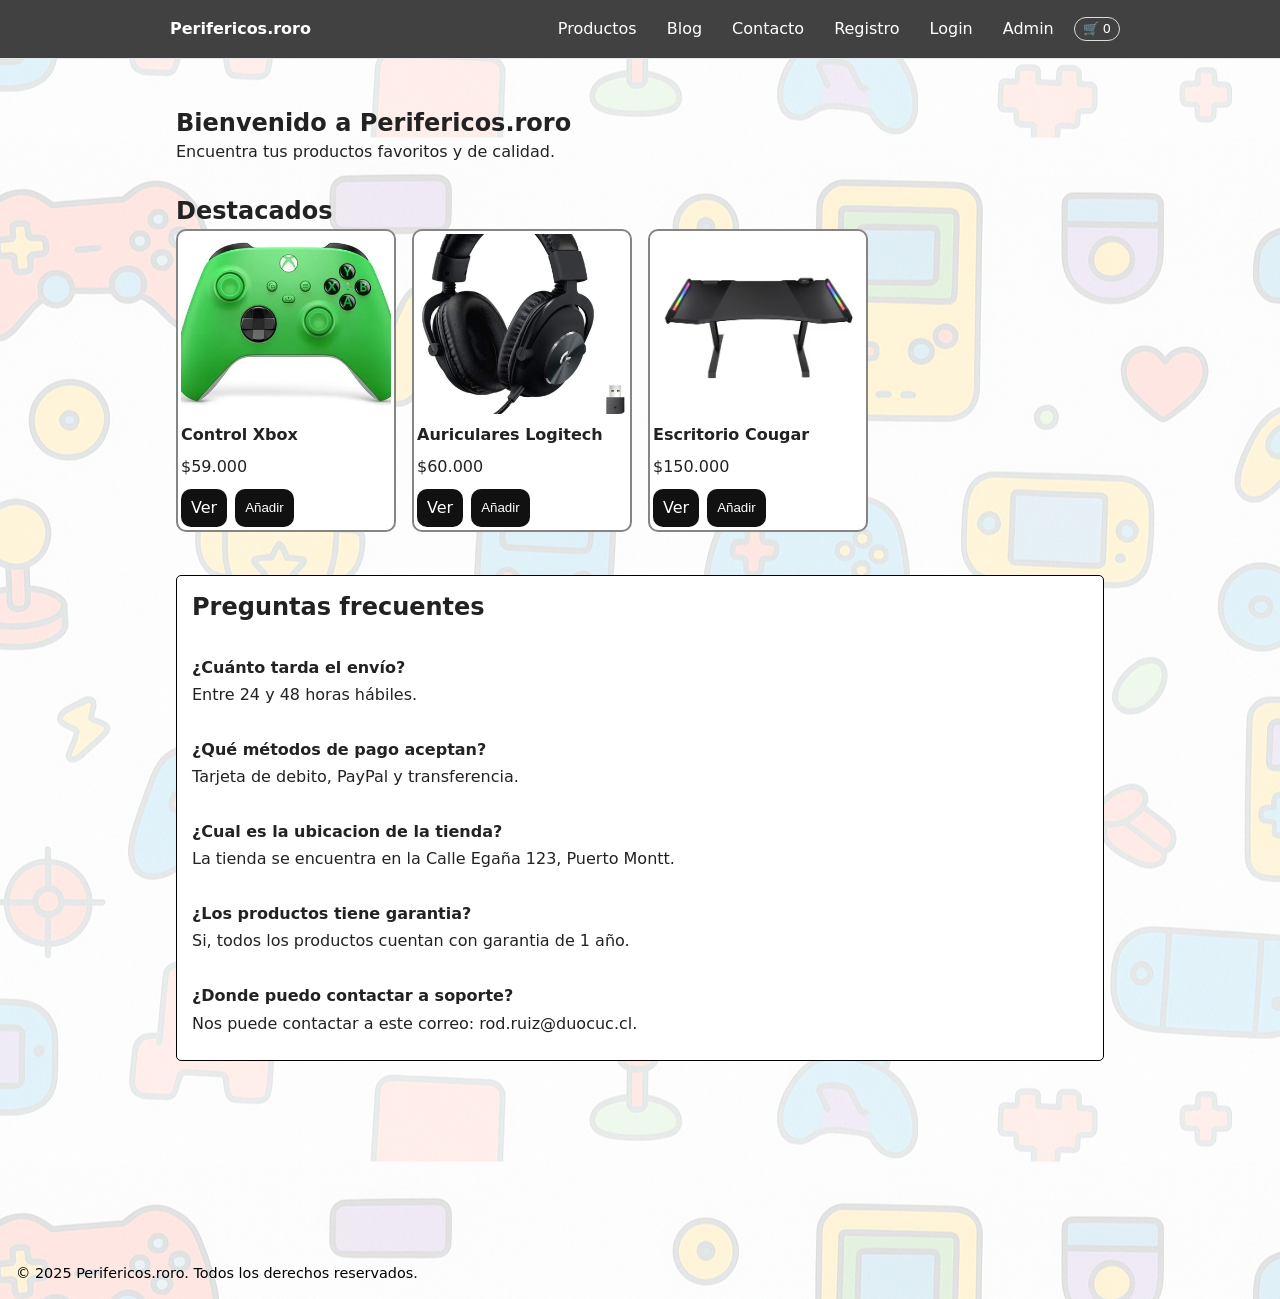
<file: index.html>
<!DOCTYPE html>
<html lang="es">
<head>
  <meta charset="utf-8"/>
  <meta name="viewport" content="width=device-width, initial-scale=1"/>
  <title>Inicio</title>
  <link href="styles.css" rel="stylesheet"/>
  <script defer src="app.js"></script>
</head>
<body>

  <!-- Header -->
  <header class="header">
    <div class="container nav">
      <a href="index.html"><strong>Perifericos.roro</strong></a>
      <nav style="display:flex; gap:10px; align-items:center">
        <a href="productos.html">Productos</a>
        <a href="blog.html">Blog</a>
        <a href="contacto.html">Contacto</a>
        <a href="registro.html">Registro</a>
        <a href="login.html">Login</a>
        <a href="admin.html">Admin</a>
        <span class="badge">🛒 <span id="cart-badge">0</span></span>
      </nav>
    </div>
  </header>

  <!-- Contenido principal -->
  <main class="container">

    <!-- Sección Hero -->
    <section class="hero">
      <h1>Bienvenido a Perifericos.roro</h1>
      <p>Encuentra tus productos favoritos y de calidad.</p>
    </section>

    <!-- Productos Destacados -->
    <h2>Destacados</h2>
    <div class="grid" id="lista-home"></div>

    <br>

  <section class="faq">
  <h2>Preguntas frecuentes</h2>
  <br>
    <summary>¿Cuánto tarda el envío?</summary>
    <p>Entre 24 y 48 horas hábiles.</p>
    <br>
    <summary>¿Qué métodos de pago aceptan?</summary>
    <p>Tarjeta de debito, PayPal y transferencia.</p>
    <br>
    <summary>¿Cual es la ubicacion de la tienda?</summary>
    <p>La tienda se encuentra en la Calle Egaña 123, Puerto Montt.</p>
    <br>
    <summary>¿Los productos tiene garantia?</summary>
    <p>Si, todos los productos cuentan con garantia de 1 año.</p>
    <br>
    <summary>¿Donde puedo contactar a soporte?</summary>
    <p>Nos puede contactar a este correo: rod.ruiz@duocuc.cl.</p>
  </section>

  </main>

  <!-- Footer -->
  <footer class="container footer">
    © 2025 Perifericos.roro. Todos los derechos reservados.
  </footer>

</body>
</html>
</file>
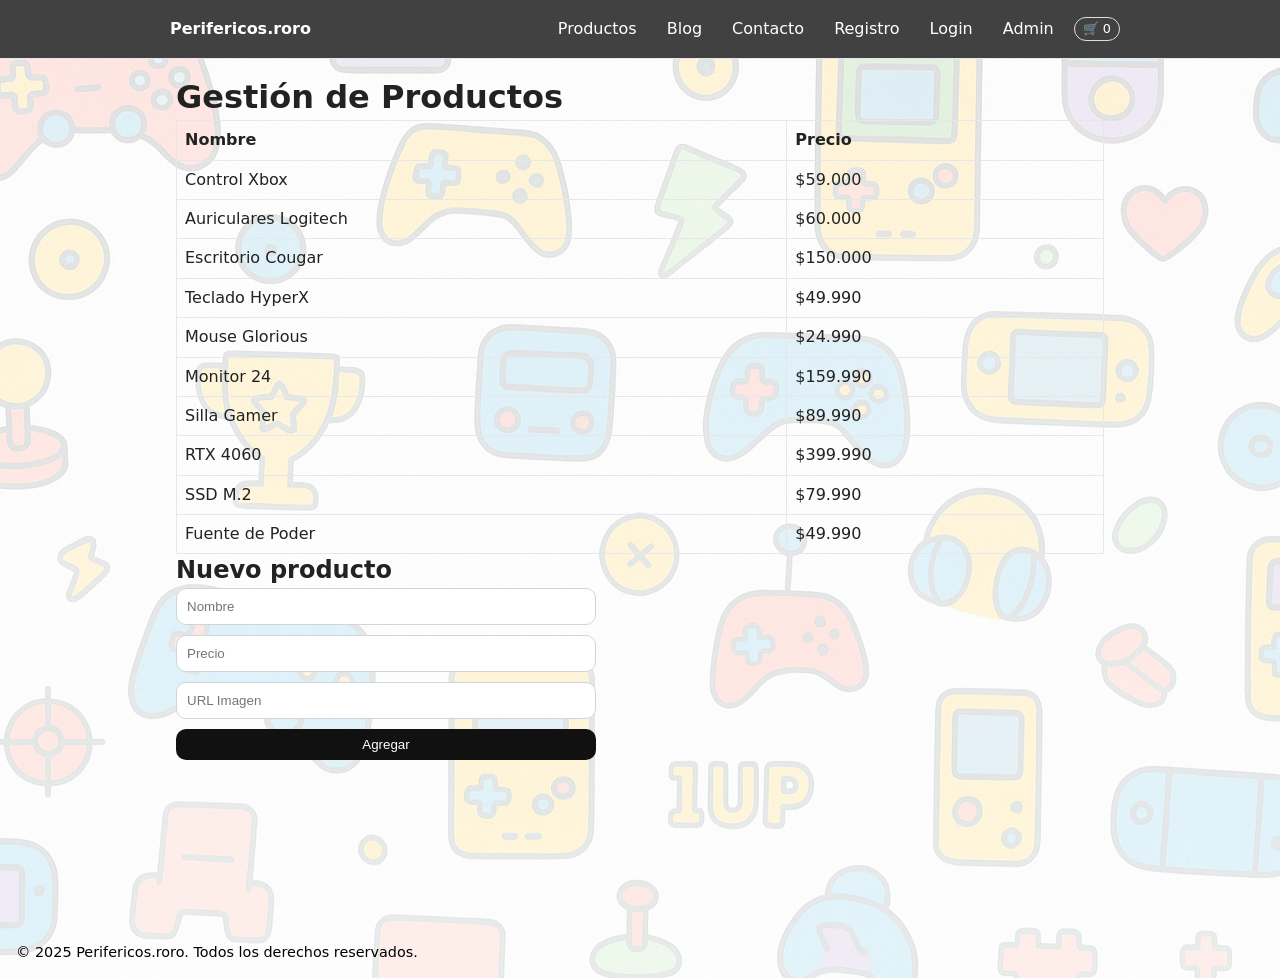
<file: admin-productos.html>
<!DOCTYPE html>
<html lang="es">
<head>
  <meta charset="utf-8"/>
  <meta name="viewport" content="width=device-width, initial-scale=1"/>
  <title>Productos Admin</title>
  <link href="styles.css" rel="stylesheet"/>
  <script defer src="app.js"></script>
</head>
<body>

  <!-- Header -->
  <header class="header">
    <div class="container nav">
      <a href="index.html"><strong>Perifericos.roro</strong></a>
      <nav style="display:flex; gap:10px; align-items:center">
        <a href="productos.html">Productos</a>
        <a href="blog.html">Blog</a>
        <a href="contacto.html">Contacto</a>
        <a href="registro.html">Registro</a>
        <a href="login.html">Login</a>
        <a href="admin.html">Admin</a>
        <span class="badge">🛒 <span id="cart-badge">0</span></span>
      </nav>
    </div>
  </header>

  <!-- Main -->
  <main class="container">
    <h1>Gestión de Productos</h1>

    <table class="table">
      <thead>
        <tr>
          <th>Nombre</th>
          <th>Precio</th>
        </tr>
      </thead>
      <tbody id="lista-productos">
      </tbody>
    </table>

    <h2>Nuevo producto</h2>
    <form class="form" id="form-productos">
      <input class="input" name="nombre" placeholder="Nombre"/>
      <input class="input" name="precio" placeholder="Precio" type="number"/>
      <input class="input" name="img" placeholder="URL Imagen"/>
      <button class="btn">Agregar</button>
    </form>
  </main>

  <!-- Footer -->
  <footer class="container footer">
    © 2025 Perifericos.roro. Todos los derechos reservados.
  </footer>

</body>
</html>
</file>
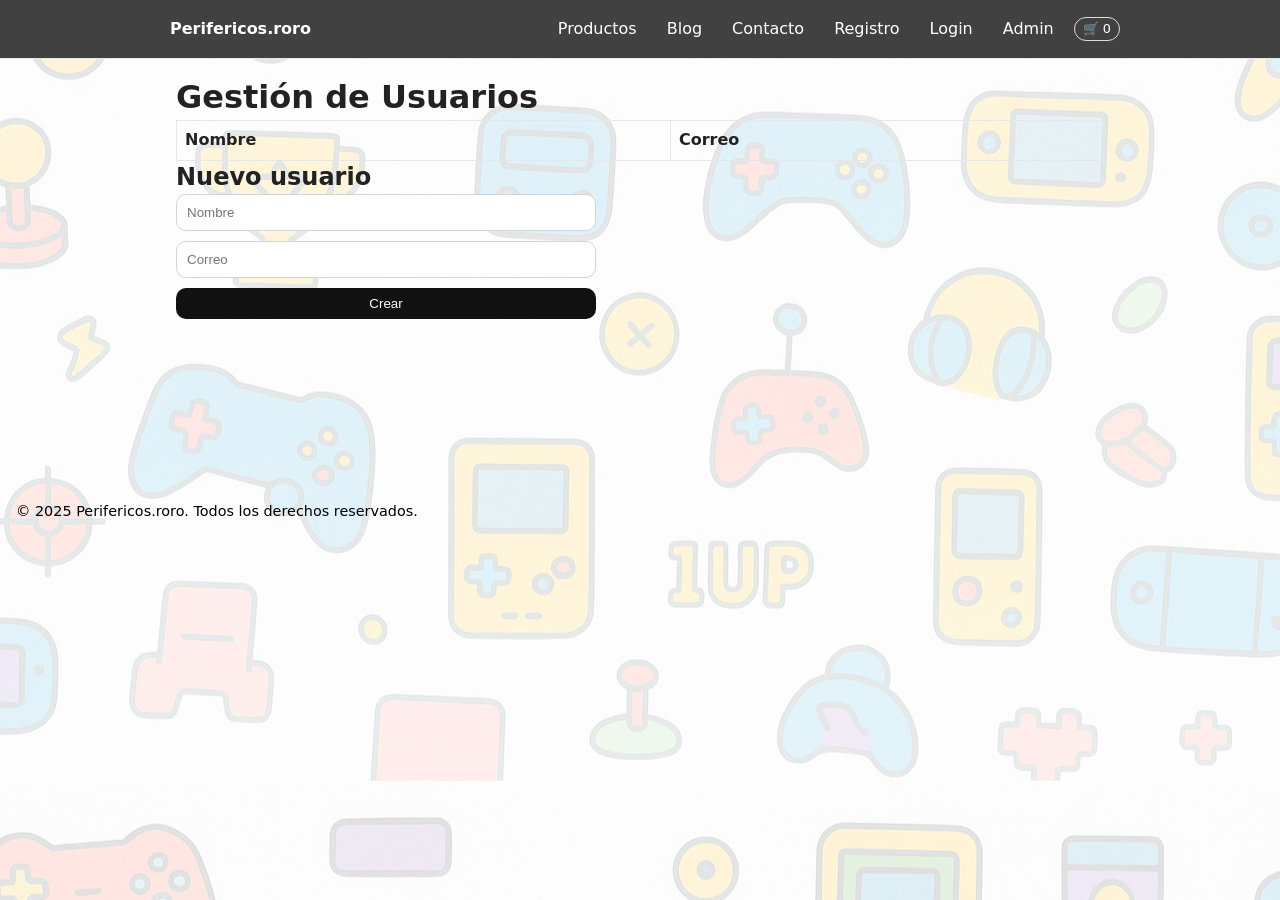
<file: admin-usuarios.html>
<!DOCTYPE html>
<html lang="es">
<head>
  <meta charset="utf-8"/>
  <meta name="viewport" content="width=device-width, initial-scale=1"/>
  <title>Usuarios</title>
  <link href="styles.css" rel="stylesheet"/>
  <script defer src="app.js"></script>
</head>
<body>

  <!-- Header -->
  <header class="header">
    <div class="container nav">
      <a href="index.html"><strong>Perifericos.roro</strong></a>
      <nav style="display:flex; gap:10px; align-items:center">
        <a href="productos.html">Productos</a>
        <a href="blog.html">Blog</a>
        <a href="contacto.html">Contacto</a>
        <a href="registro.html">Registro</a>
        <a href="login.html">Login</a>
        <a href="admin.html">Admin</a>
        <span class="badge">🛒 <span id="cart-badge">0</span></span>
      </nav>
    </div>
  </header>

  <!-- Main -->
  <main class="container">
    <h1>Gestión de Usuarios</h1>

    <table class="table">
      <thead>
        <tr>
          <th>Nombre</th>
          <th>Correo</th>
        </tr>
      </thead>
      <tbody id="lista-usuarios">
      </tbody>
    </table>

    <h2>Nuevo usuario</h2>
    <form class="form" id="form-usuarios">
      <input class="input" name="nombre" placeholder="Nombre"/>
      <input class="input" name="email" placeholder="Correo"/>
      <button class="btn">Crear</button>
    </form>
  </main>

  <!-- Footer -->
  <footer class="container footer">
    © 2025 Perifericos.roro. Todos los derechos reservados.
  </footer>

</body>
</html>
</file>
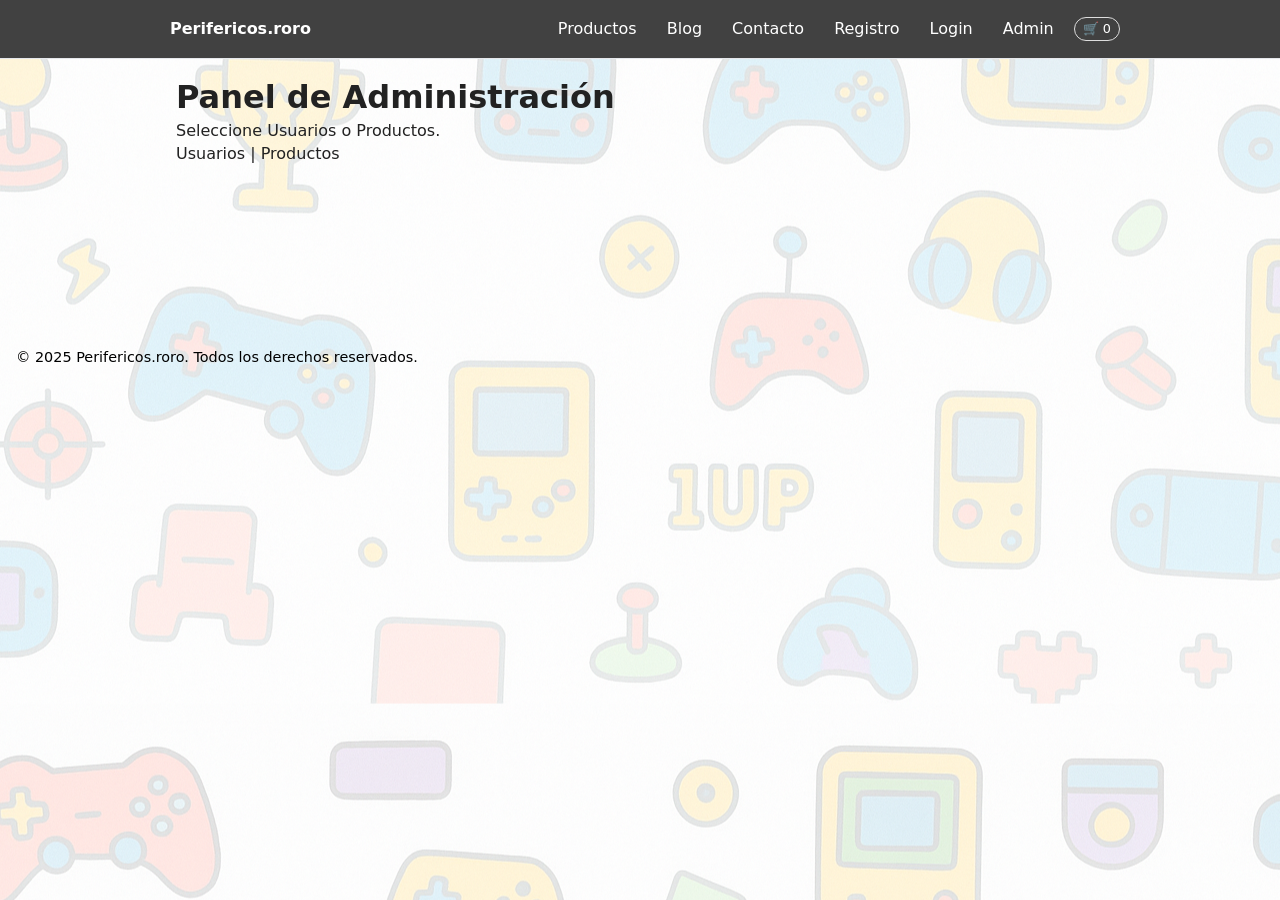
<file: admin.html>
<!DOCTYPE html>
<html lang="es">
<head>
  <meta charset="utf-8"/>
  <meta name="viewport" content="width=device-width, initial-scale=1"/>
  <title>Admin</title>
  <link href="styles.css" rel="stylesheet"/>
  <script defer src="app.js"></script>
</head>
<body>

  <!-- Header -->
  <header class="header">
    <div class="container nav">
      <a href="index.html"><strong>Perifericos.roro</strong></a>
      <nav style="display:flex; gap:10px; align-items:center">
        <a href="productos.html">Productos</a>
        <a href="blog.html">Blog</a>
        <a href="contacto.html">Contacto</a>
        <a href="registro.html">Registro</a>
        <a href="login.html">Login</a>
        <a href="admin.html">Admin</a>
        <span class="badge">🛒 <span id="cart-badge">0</span></span>
      </nav>
    </div>
  </header>

  <!-- Main -->
  <main class="container">
    <h1>Panel de Administración</h1>
    <p>Seleccione Usuarios o Productos.</p>
    <p>
      <a href="admin-usuarios.html">Usuarios</a> | 
      <a href="admin-productos.html">Productos</a>
    </p>
  </main>

  <!-- Footer -->
  <footer class="container footer">
    © 2025 Perifericos.roro. Todos los derechos reservados.
  </footer>

</body>
</html>
</file>
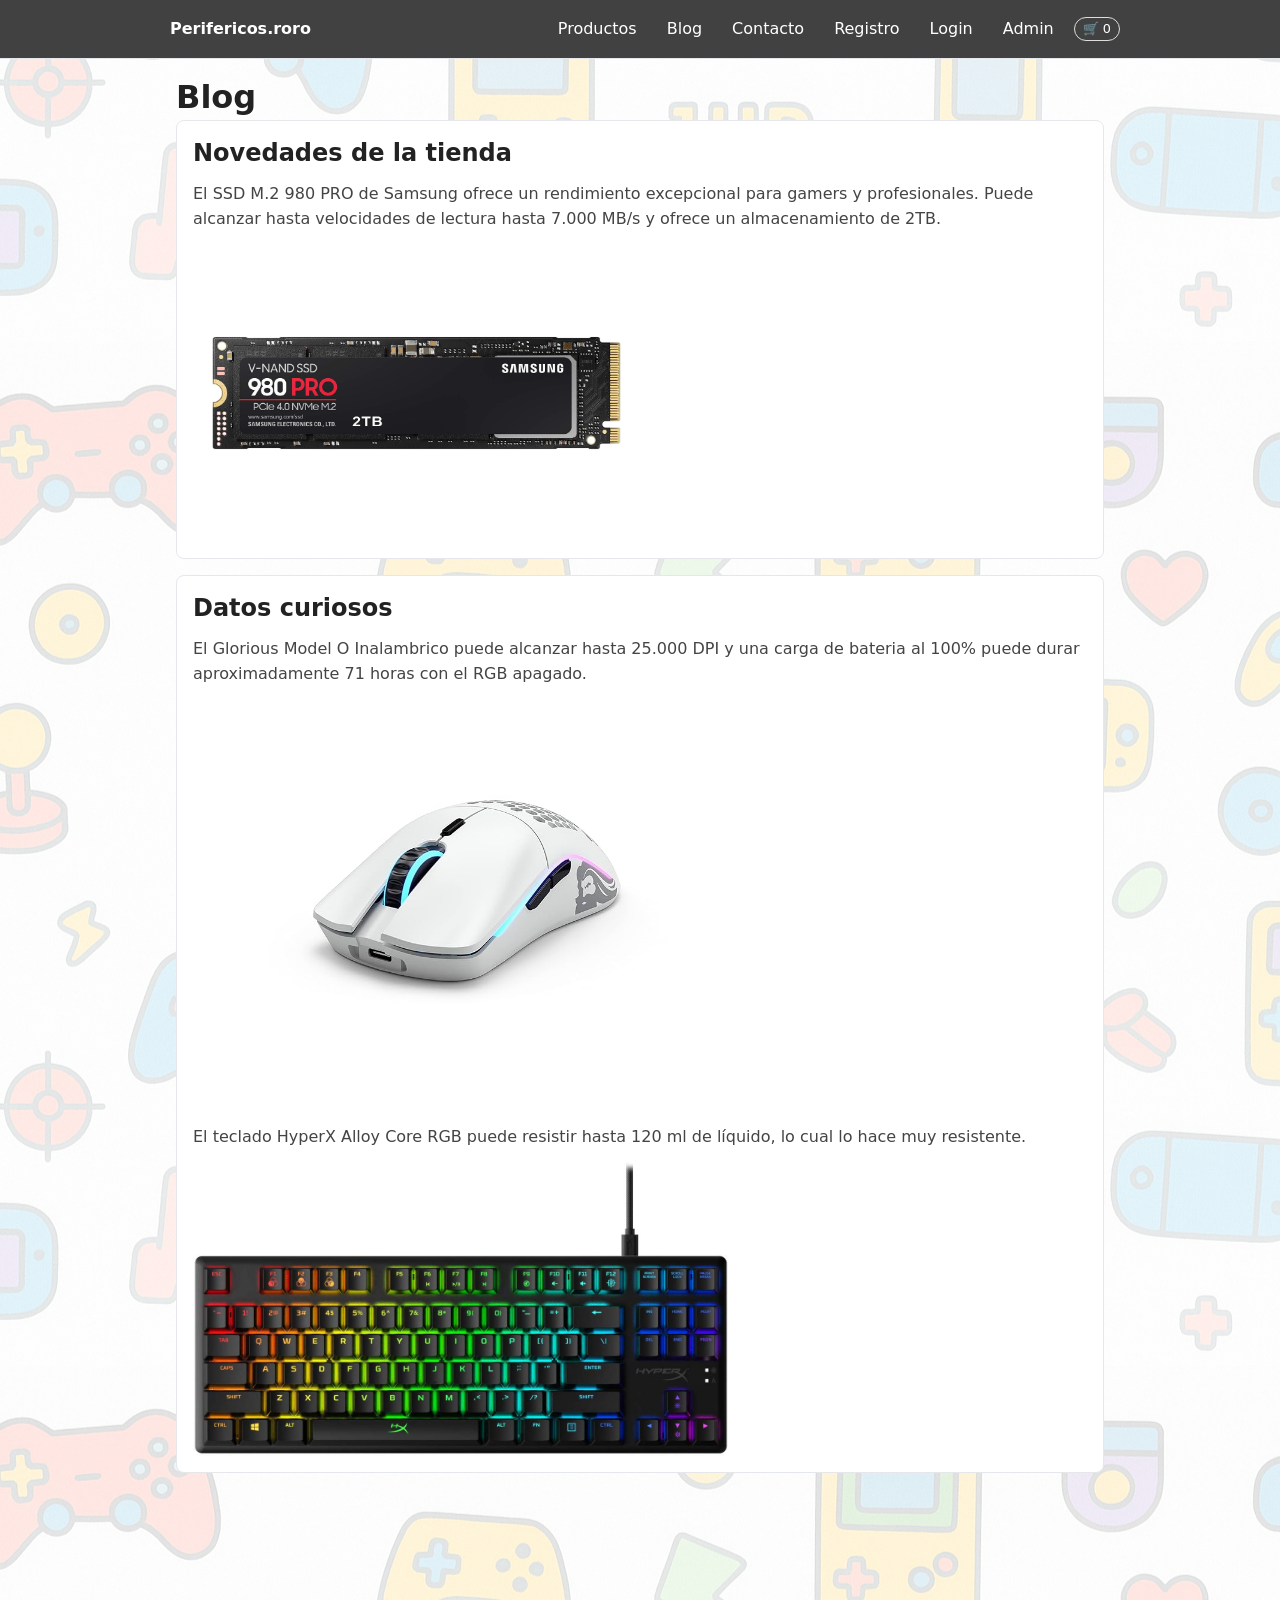
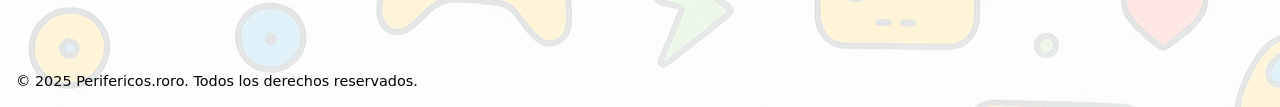
<file: blog.html>
<!DOCTYPE html>
<html lang="es">
<head>
  <meta charset="utf-8"/>
  <meta name="viewport" content="width=device-width, initial-scale=1"/>
  <title>Blog</title>
  <link href="styles.css" rel="stylesheet"/>
</head>
<body>

  <!-- Header -->
  <header class="header">
    <div class="container nav">
      <a href="index.html"><strong>Perifericos.roro</strong></a>
      <nav style="display:flex; gap:10px; align-items:center">
        <a href="productos.html">Productos</a>
        <a href="blog.html">Blog</a>
        <a href="contacto.html">Contacto</a>
        <a href="registro.html">Registro</a>
        <a href="login.html">Login</a>
        <a href="admin.html">Admin</a>
        <span class="badge">🛒 <span id="cart-badge">0</span></span>
      </nav>
    </div>
  </header>

  <!-- Contenido del Blog -->
  <main class="container">
    <h1>Blog</h1>

    <!-- Post 1 -->
    <section class="blog-post">
      <h2>Novedades de la tienda</h2>
      <p>El SSD M.2 980 PRO de Samsung ofrece un rendimiento excepcional para gamers y profesionales. Puede alcanzar hasta
        velocidades de lectura hasta 7.000 MB/s y ofrece un almacenamiento de 2TB.
      </p>
      <img src="img/m.2.jpg" alt="SSD M.2" class="img ssd">
    </section>

    <!-- Post 2 -->
    <section class="blog-post">
      <h2>Datos curiosos</h2>
      <p>El Glorious Model O Inalambrico puede alcanzar hasta 25.000 DPI y una carga de bateria al 100% puede durar aproximadamente 71 horas con el RGB apagado.</p>
      <img src="img/glorious.jpg" alt="Mouse Glorious" class="img mouse">
      <br>
      <p>El teclado HyperX Alloy Core RGB puede resistir hasta 120 ml de líquido, lo cual lo hace muy resistente.</p>
      <img src="img/teclado.jpg" alt="Teclado HyperX Alloy Core RGB" class="img teclado">
    </section>
  </main>

  <!-- Footer -->
  <footer class="container footer">
    © 2025 Perifericos.roro. Todos los derechos reservados.
  </footer>
</body>
</html>
</file>
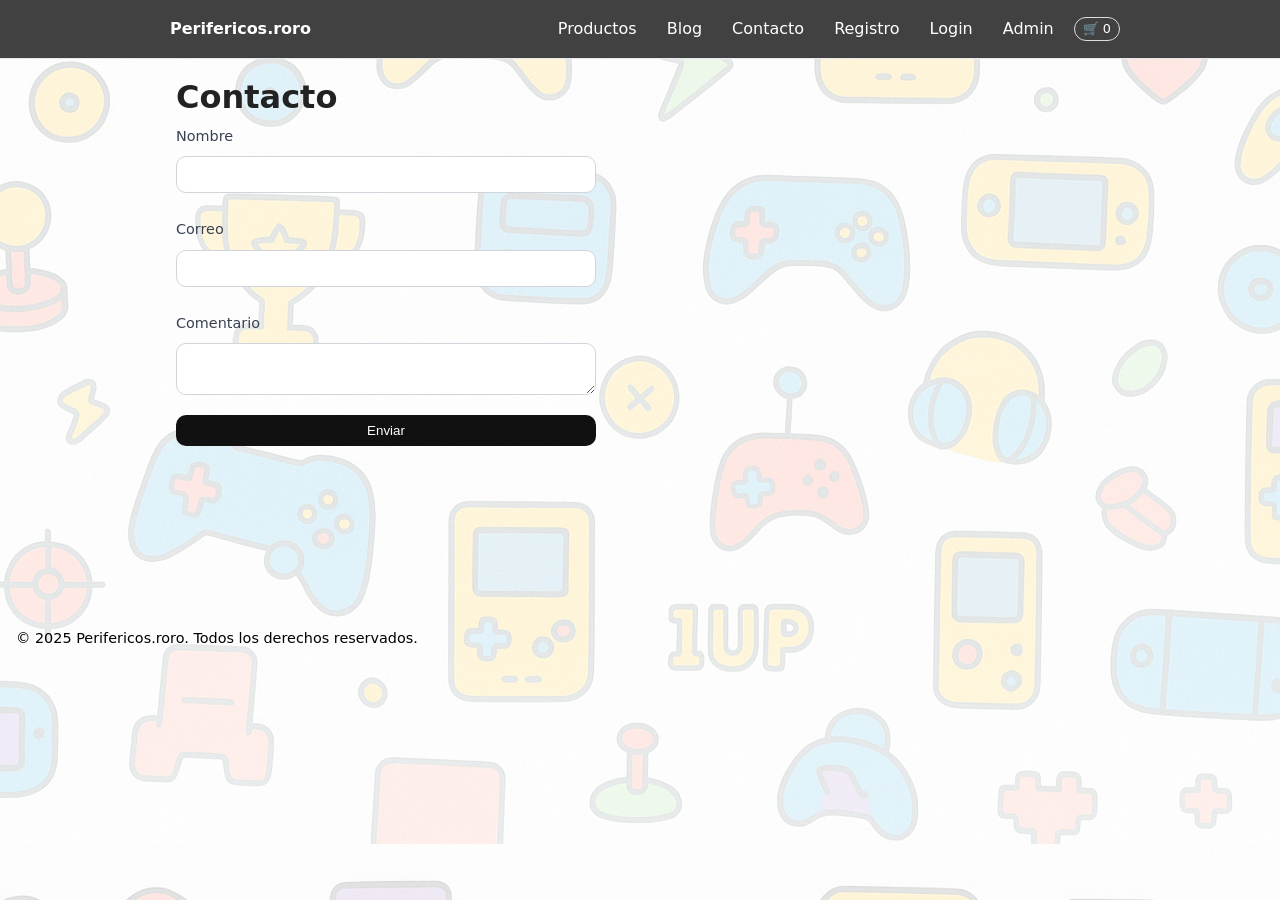
<file: contacto.html>
<!DOCTYPE html>
<html lang="es">
<head>
  <meta charset="utf-8"/>
  <meta name="viewport" content="width=device-width, initial-scale=1"/>
  <title>Contacto</title>
  <link href="styles.css" rel="stylesheet"/>
  <script defer src="app.js"></script>
</head>
<body>

  <!-- Header -->
  <header class="header">
    <div class="container nav">
      <a href="index.html"><strong>Perifericos.roro</strong></a>
      <nav style="display:flex; gap:10px; align-items:center">
        <a href="productos.html">Productos</a>
        <a href="blog.html">Blog</a>
        <a href="contacto.html">Contacto</a>
        <a href="registro.html">Registro</a>
        <a href="login.html">Login</a>
        <a href="admin.html">Admin</a>
        <span class="badge">🛒 <span id="cart-badge">0</span></span>
      </nav>
    </div>
  </header>

  <!-- Formulario de Contacto -->
  <main class="container">
    <h1>Contacto</h1>
    <form class="form" id="form-contacto" novalidate>
      
      <div class="row">
        <label class="label">Nombre</label>
        <input class="input" name="nombre"/>
        <div class="error" id="e-nombre"></div>
      </div>

      <div class="row">
        <label class="label">Correo</label>
        <input class="input" name="email"/>
        <div class="error" id="e-email"></div>
      </div>

      <div class="row">
        <label class="label">Comentario</label>
        <textarea class="input" name="msg"></textarea>
        <div class="error" id="e-msg"></div>
      </div>

      <button class="btn">Enviar</button>
    </form>
  </main>

  <!-- Footer -->
  <footer class="container footer">
    © 2025 Perifericos.roro. Todos los derechos reservados.
  </footer>

</body>
</html>
</file>
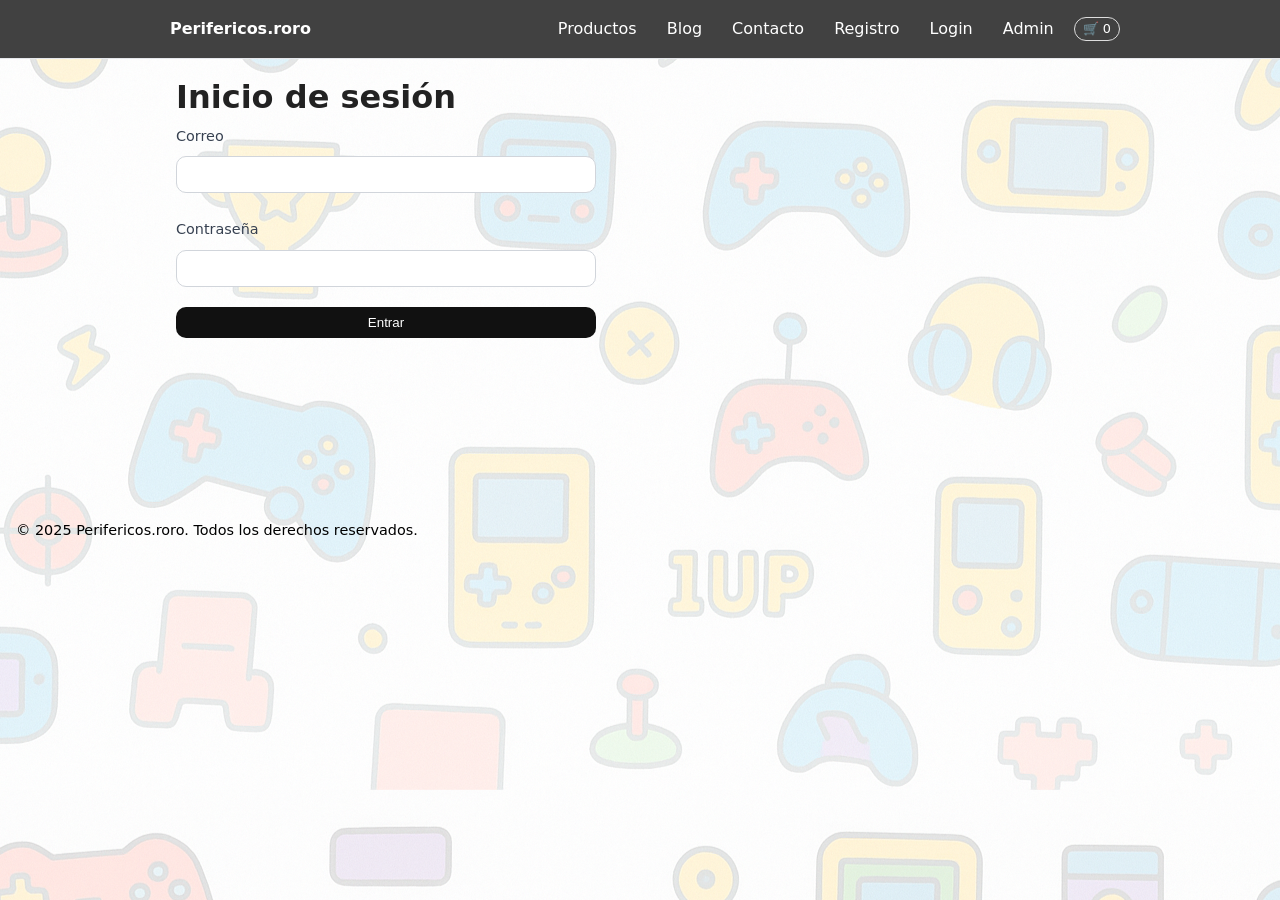
<file: login.html>
<!DOCTYPE html>
<html lang="es">
<head>
  <meta charset="utf-8"/>
  <meta name="viewport" content="width=device-width, initial-scale=1"/>
  <title>Login</title>
  <link href="styles.css" rel="stylesheet"/>
  <script defer src="app.js"></script>
</head>
<body>

  <!-- Header -->
  <header class="header">
    <div class="container nav">
      <a href="index.html"><strong>Perifericos.roro</strong></a>
      <nav style="display:flex; gap:10px; align-items:center">
        <a href="productos.html">Productos</a>
        <a href="blog.html">Blog</a>
        <a href="contacto.html">Contacto</a>
        <a href="registro.html">Registro</a>
        <a href="login.html">Login</a>
        <a href="admin.html">Admin</a>
        <span class="badge">🛒 <span id="cart-badge">0</span></span>
      </nav>
    </div>
  </header>

  <!-- Formulario de Login -->
  <main class="container">
    <h1>Inicio de sesión</h1>
    <form class="form" id="form-login" novalidate>

      <div class="row">
        <label class="label">Correo</label>
        <input class="input" name="email"/>
        <div class="error" id="e-email"></div>
      </div>

      <div class="row">
        <label class="label">Contraseña</label>
        <input class="input" name="pass" type="password"/>
        <div class="error" id="e-pass"></div>
      </div>

      <button class="btn">Entrar</button>
    </form>
  </main>

  <!-- Footer -->
  <footer class="container footer">
    © 2025 Perifericos.roro. Todos los derechos reservados.
  </footer>

</body>
</html>
</file>
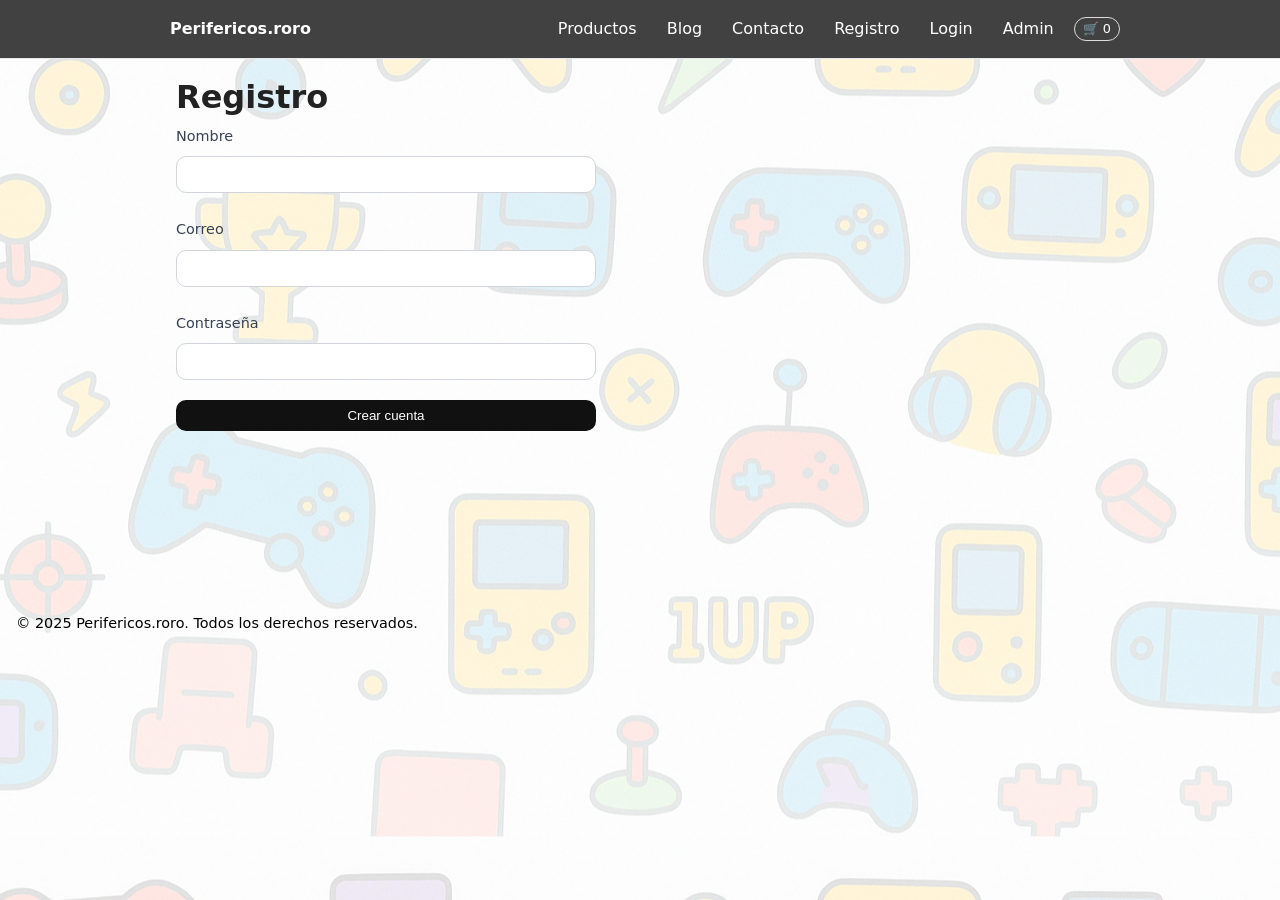
<file: registro.html>
<!DOCTYPE html>
<html lang="es">
<head>
  <meta charset="utf-8"/>
  <meta name="viewport" content="width=device-width, initial-scale=1"/>
  <title>Registro</title>
  <link href="styles.css" rel="stylesheet"/>
  <script defer src="app.js"></script>
</head>
<body>

  <!-- Header -->
  <header class="header">
    <div class="container nav">
      <a href="index.html"><strong>Perifericos.roro</strong></a>
      <nav style="display:flex; gap:10px; align-items:center">
        <a href="productos.html">Productos</a>
        <a href="blog.html">Blog</a>
        <a href="contacto.html">Contacto</a>
        <a href="registro.html">Registro</a>
        <a href="login.html">Login</a>
        <a href="admin.html">Admin</a>
        <span class="badge">🛒 <span id="cart-badge">0</span></span>
      </nav>
    </div>
  </header>

  <!-- Formulario de Registro -->
  <main class="container">
    <h1>Registro</h1>
    <form class="form" id="form-reg" novalidate>
      <div class="row">
        <label class="label">Nombre</label>
        <input class="input" name="nombre"/>
        <div class="error" id="e-nombre"></div>
      </div>
      <div class="row">
        <label class="label">Correo</label>
        <input class="input" name="email"/>
        <div class="error" id="e-email"></div>
      </div>
      <div class="row">
        <label class="label">Contraseña</label>
        <input class="input" name="pass" type="password"/>
        <div class="error" id="e-pass"></div>
      </div>
      <button class="btn">Crear cuenta</button>
    </form>
  </main>

  <!-- Footer -->
  <footer class="container footer">
    © 2025 Perifericos.roro. Todos los derechos reservados.
  </footer>

</body>
</html>
</file>
<file: styles.css>
/*Reglas Globales*/
* {
  box-sizing: border-box;
  margin: 0;
  padding: 0;
}

body {
  font-family: system-ui, Arial, sans-serif;
  line-height: 1.4;
  background: #ffffff;
  color: #222;
  background-image: url(img/fondo.png);
  background-position: center;
}


a {
  color: inherit;
  text-decoration: none;
}

img {
  max-width: 100%;
  display: block;
}

/*Contenedores*/
.container {
  max-width: 960px;
  margin: 0 auto;
  padding: 16px;
}


/*Header & Navegación*/
.header {
  background: #414141;
  border-bottom: 1px solid #e5e7eb;
  position: sticky;
  top: 0;
  z-index: 10;
  color: #fff;
}

.nav {
  display: flex;
  gap: 12px;
  align-items: center;
  justify-content: space-between;
  padding: 12px 0;
}

.nav a {
  padding: 6px 10px;
  border-radius: 8px;
}

.nav a:hover {
  background: rgb(79, 131, 190);
}

.badge {
  padding: 2px 8px;
  border: 1px solid #ddd;
  border-radius: 999px;
  font-size: 0.8rem;
}

/* Hero*/
.hero {
  padding: 32px 0;
}

/*Cards*/
.grid {
  display: grid;
  grid-template-columns: repeat(auto-fill, minmax(180px, 1fr));
  gap: 16px;
}

.card {
  background: #ffffff;
  border: 2px solid #858585;
  border-radius: 10px;
  padding: 3px;
  display: flex;
  flex-direction: column;
  gap: 10px;
}

.card button,
.btn {
  border: 0;
  background: #111;
  color: #ffffff;
  padding: 8px 10px;
  border-radius: 10px;
  cursor: pointer;
}
/* centrado imagen  */
.card img {
  width: 100%;
  height: 180px; /* altura fija */
  object-fit: cover; /* recorta la imagen manteniendo proporción */
  border-radius: 8px;
}


.card button:hover,
.btn:hover {
  opacity: 0.9;
  background-color: rgb(79, 131, 190);
}

/*Formularios*/
.input {
  width: 100%;
  padding: 10px;
  border: 1px solid #d1d5db;
  border-radius: 10px;
}

.label {
  font-size: 0.9rem;
  color: #374151;
  margin: 6px 0 4px;
}

.error {
  color: #b91c1c;
  font-size: 0.85rem;
  margin-top: 4px;
}

.form {
  display: grid;
  gap: 10px;
  max-width: 420px;
}

.row {
  display: grid;
  gap: 6px;
}

/*Tablas*/
.table {
  width: 100%;
  border-collapse: collapse;
}

.table th,
.table td {
  border: 1px solid #e5e7eb;
  padding: 8px;
  text-align: left;
}

/* Blog Post*/
.blog-post {
  background: #ffffff;
  border: 1px solid #e5e7eb;
  border-radius: 8px;
  padding: 16px;
  margin-bottom: 16px;
}

.img.ssd {
  margin-top: 12px;
  border-radius: 8px;
  max-width: 50%;
}

.img.mouse {
  margin-top: 12px;
  border-radius: 8px;
  max-width: 60%;
}

.img.teclado {
  margin-top: 12px;
  border-radius: 8px;
  max-width: 60%;
}

.blog-post h2 {
  font-size: 1.5rem;
  margin-bottom: 10px;
}

.blog-post p {
  line-height: 1.6;
  color: #444;
}

/* Footer*/
.footer {
  margin: 0px;
  color: #000000;
  font-size: 0.9rem;
  margin-top: 150px;
}
.faq {
  border: 1px solid #000;    /* borde negro */
  padding: 15px;              /* espacio dentro del recuadro */
  background-color: #ffffff; /* fondo gris claro */
  margin: 20px 0;             /* separación arriba y abajo */
  border-radius: 5px;         /* bordes ligeramente redondeados */
}

.faq h2 {
  margin-bottom: 10px;
}

.faq summary {
  font-weight: bold;
}

.faq p {
  margin: 5px 0 10px 0;
}
</file>
